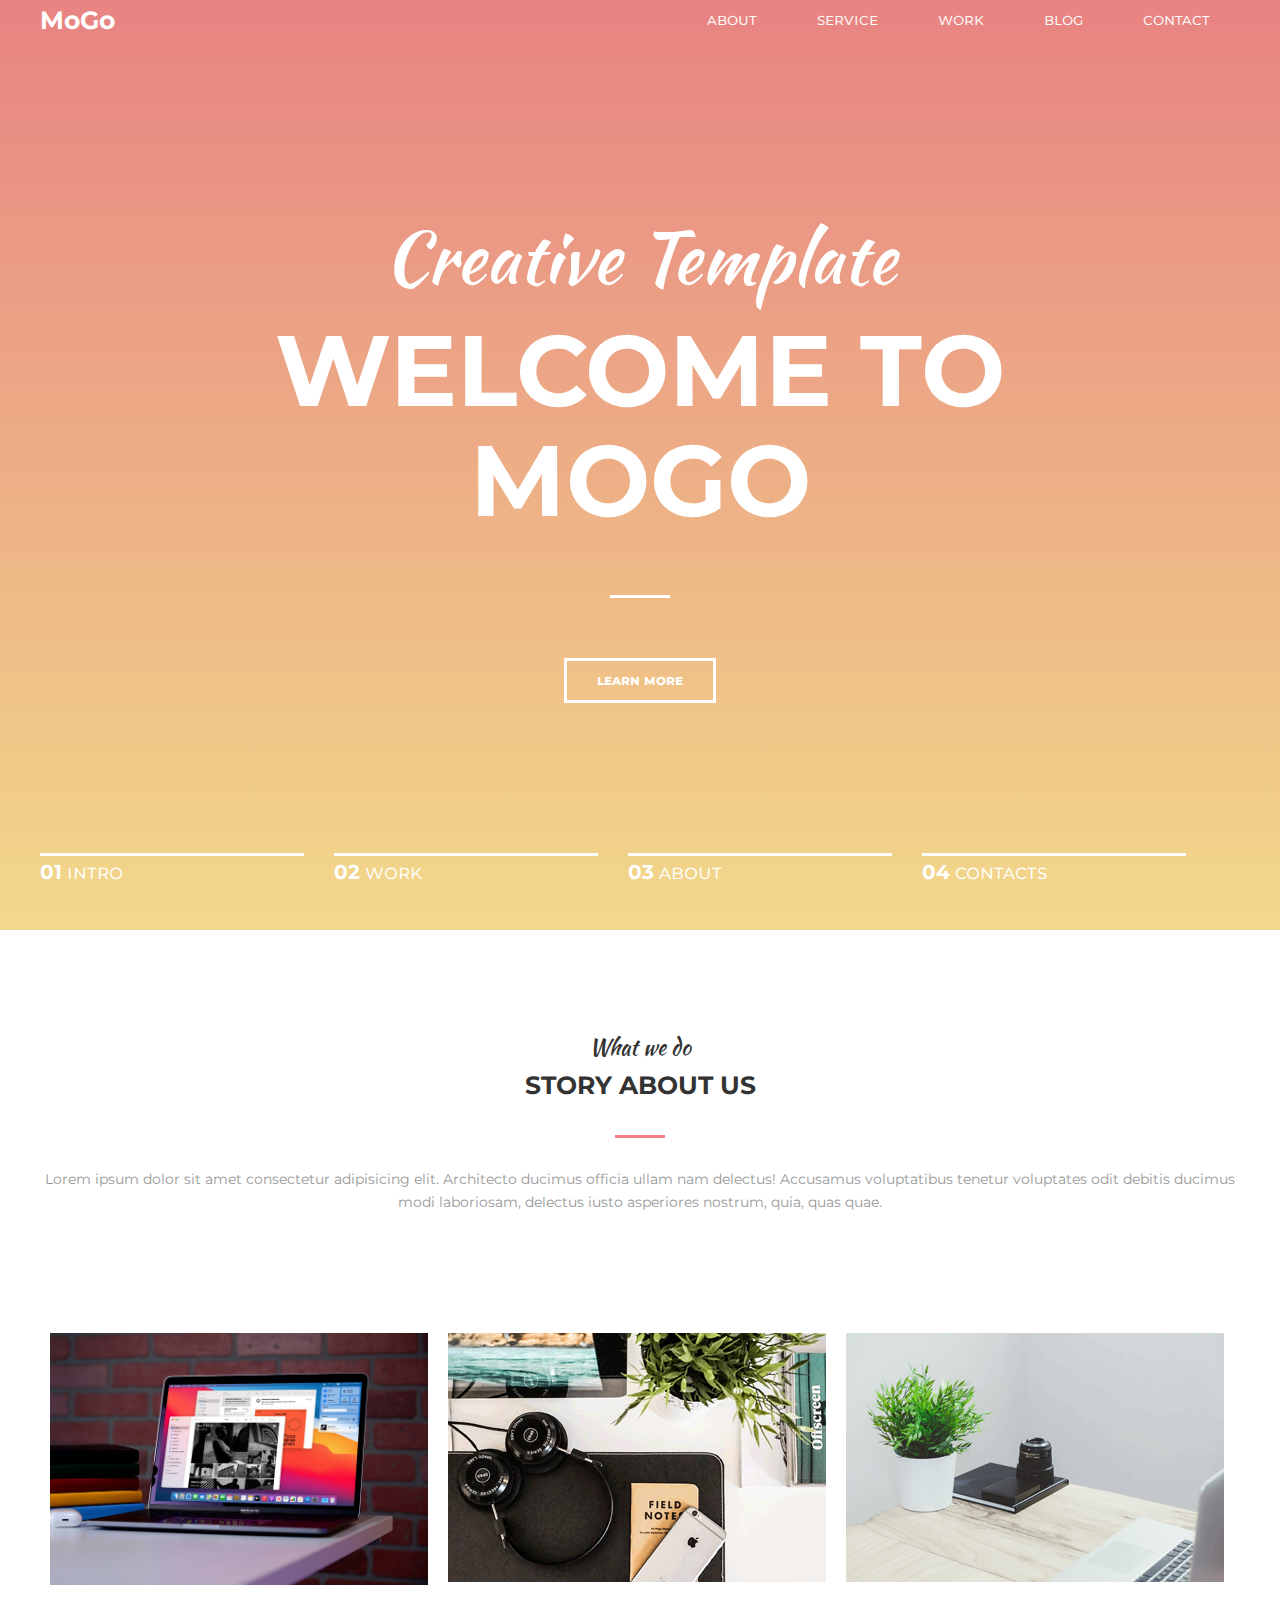
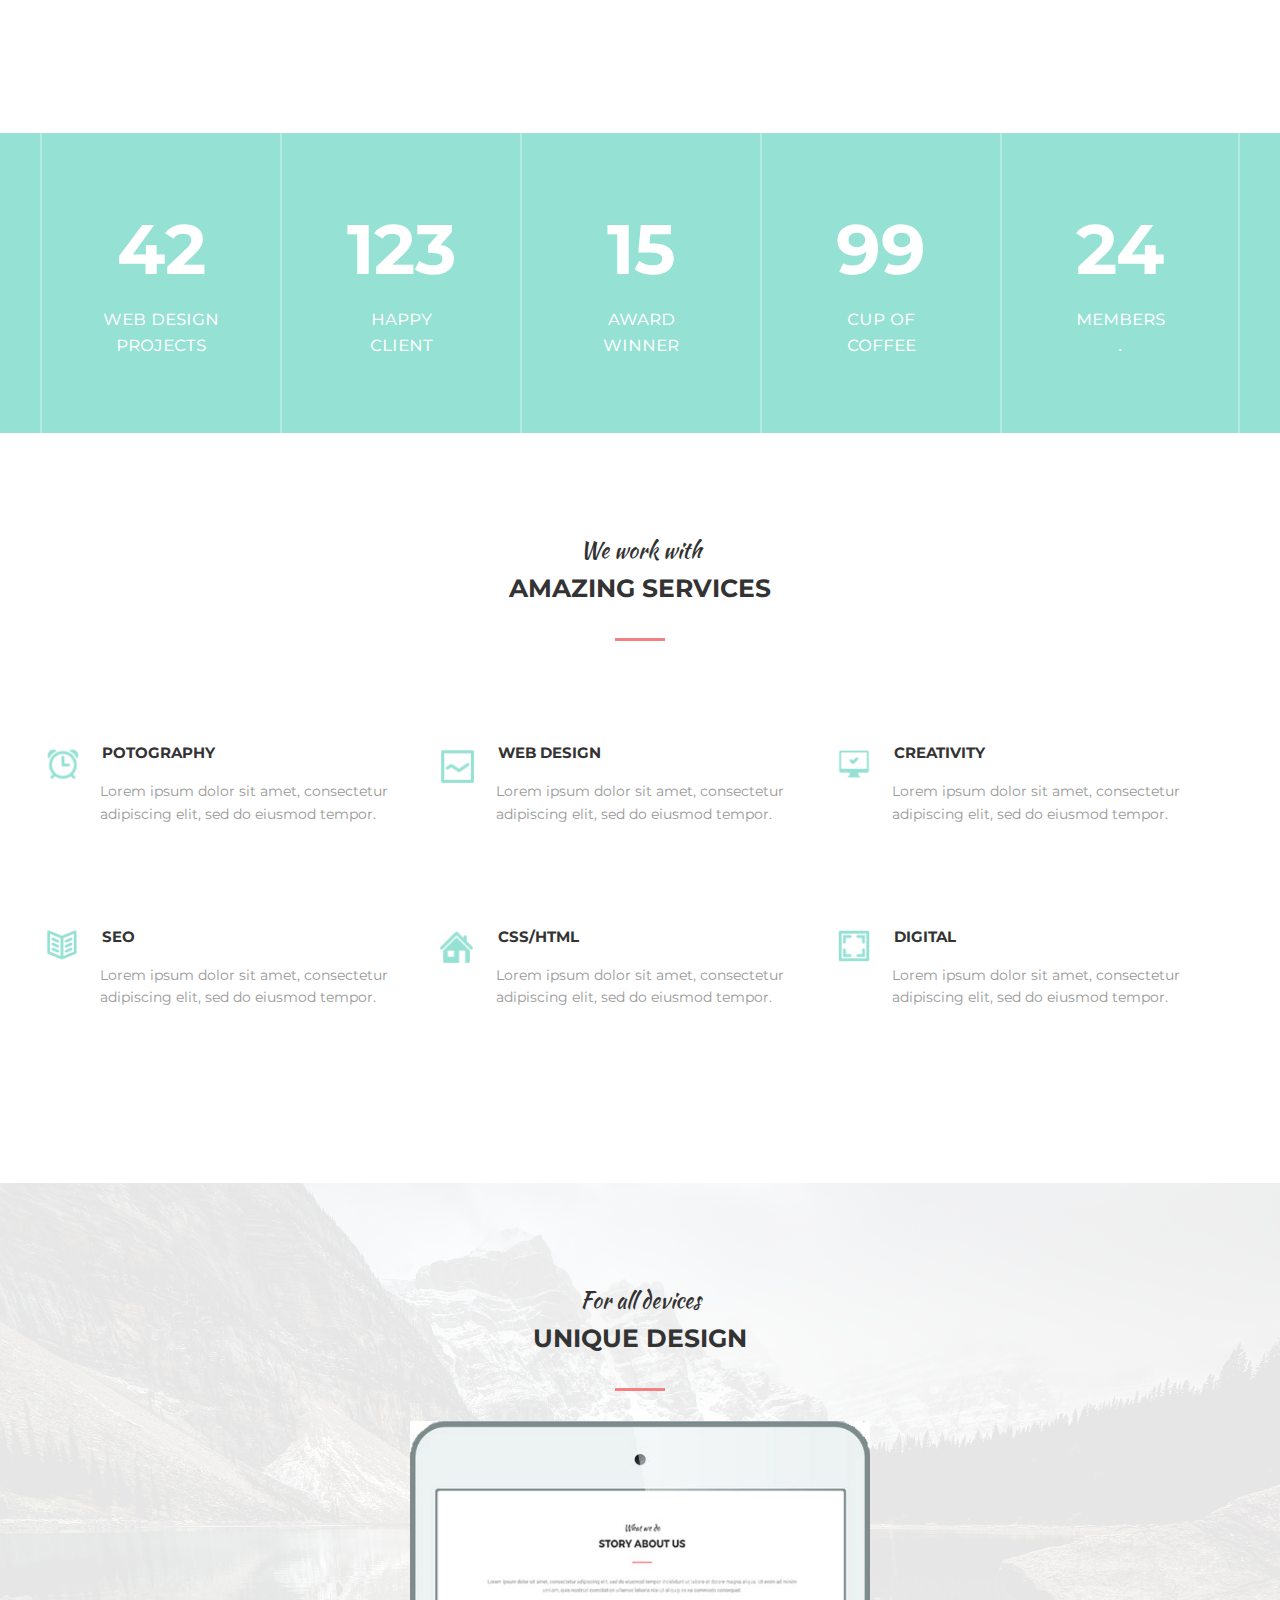
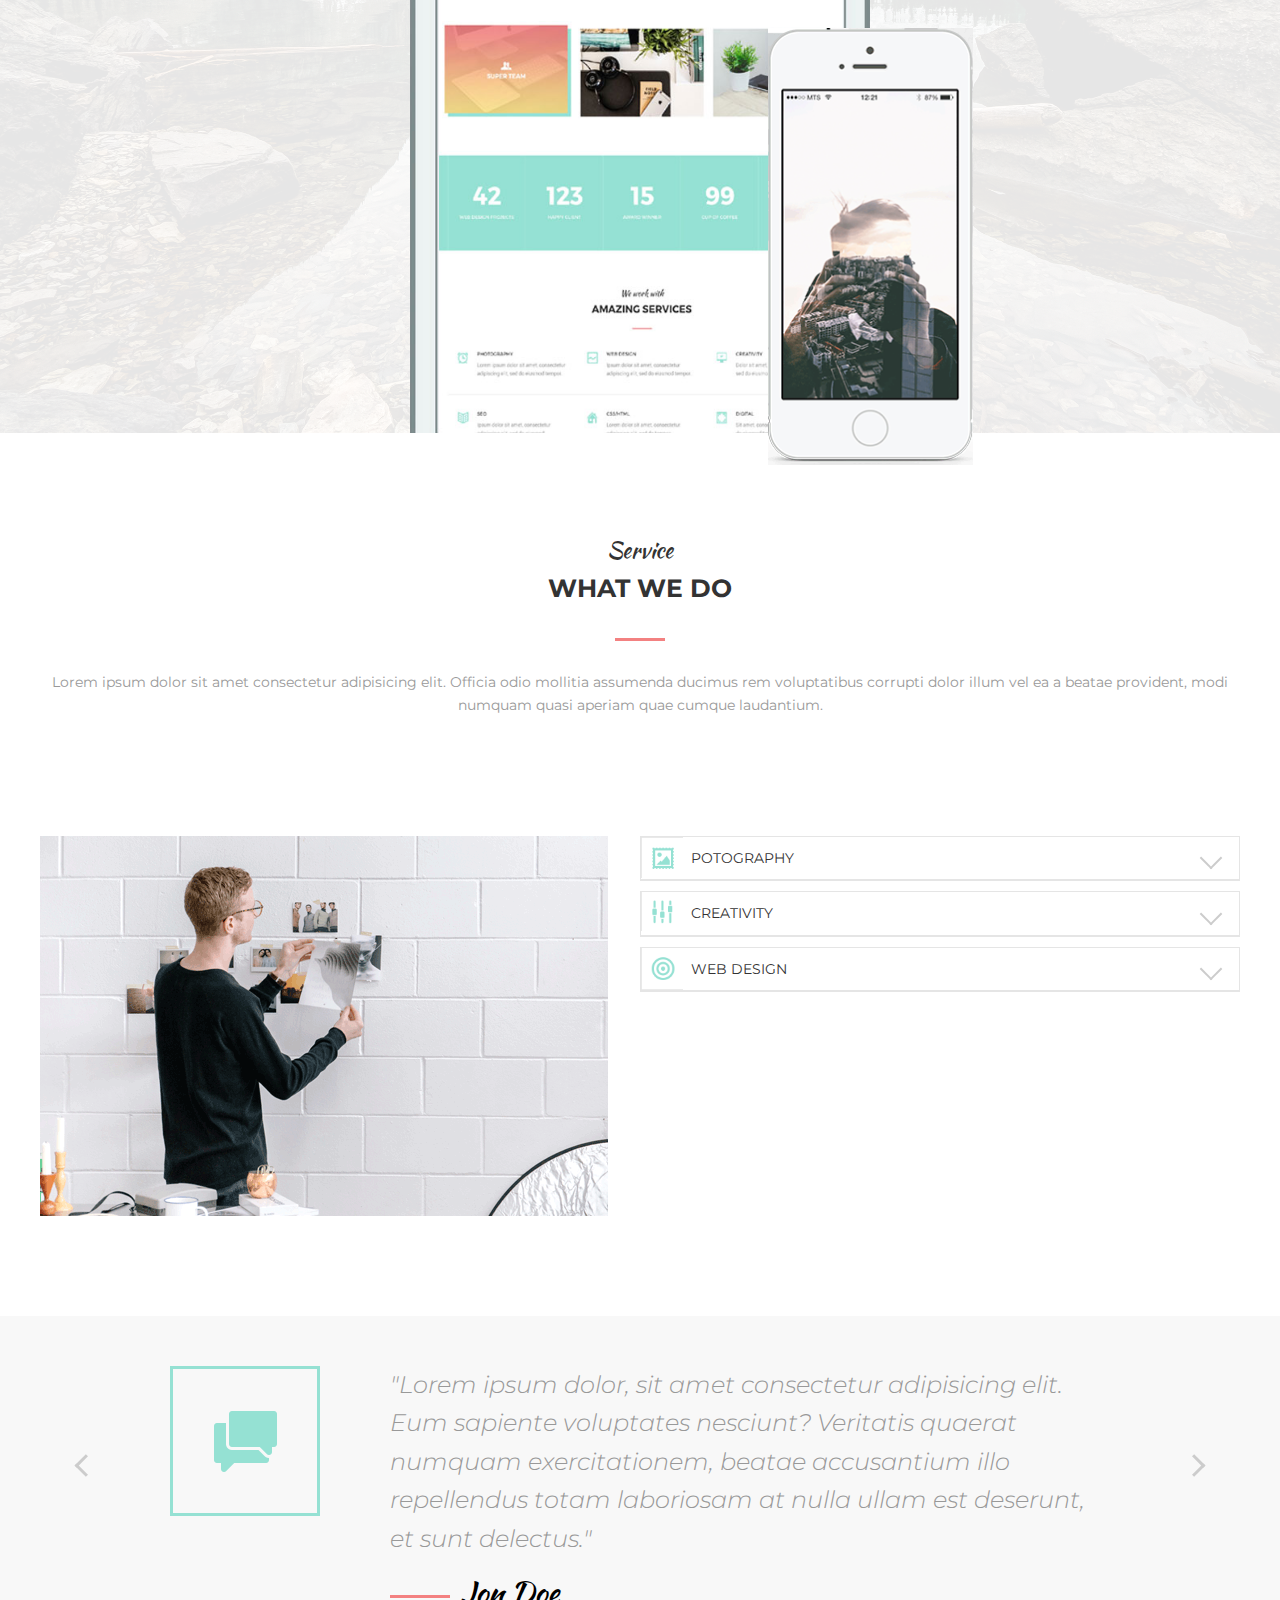
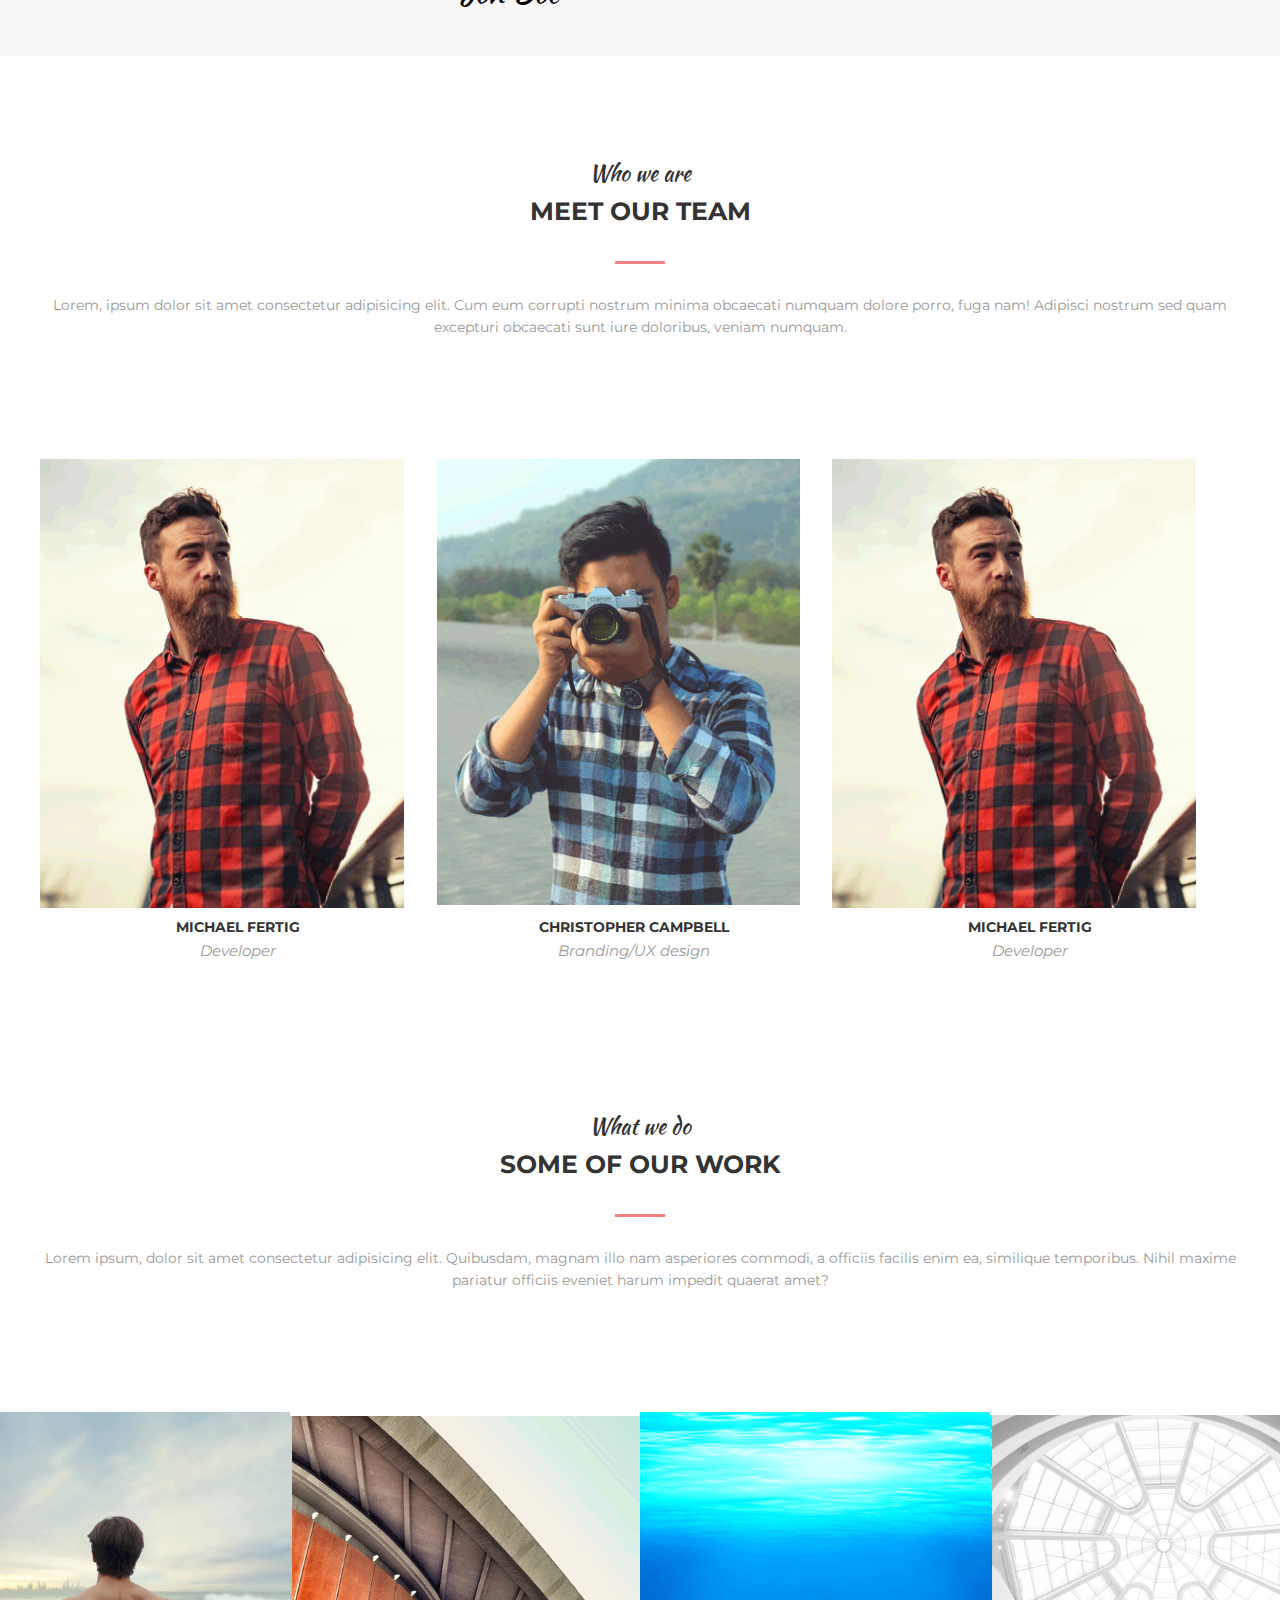
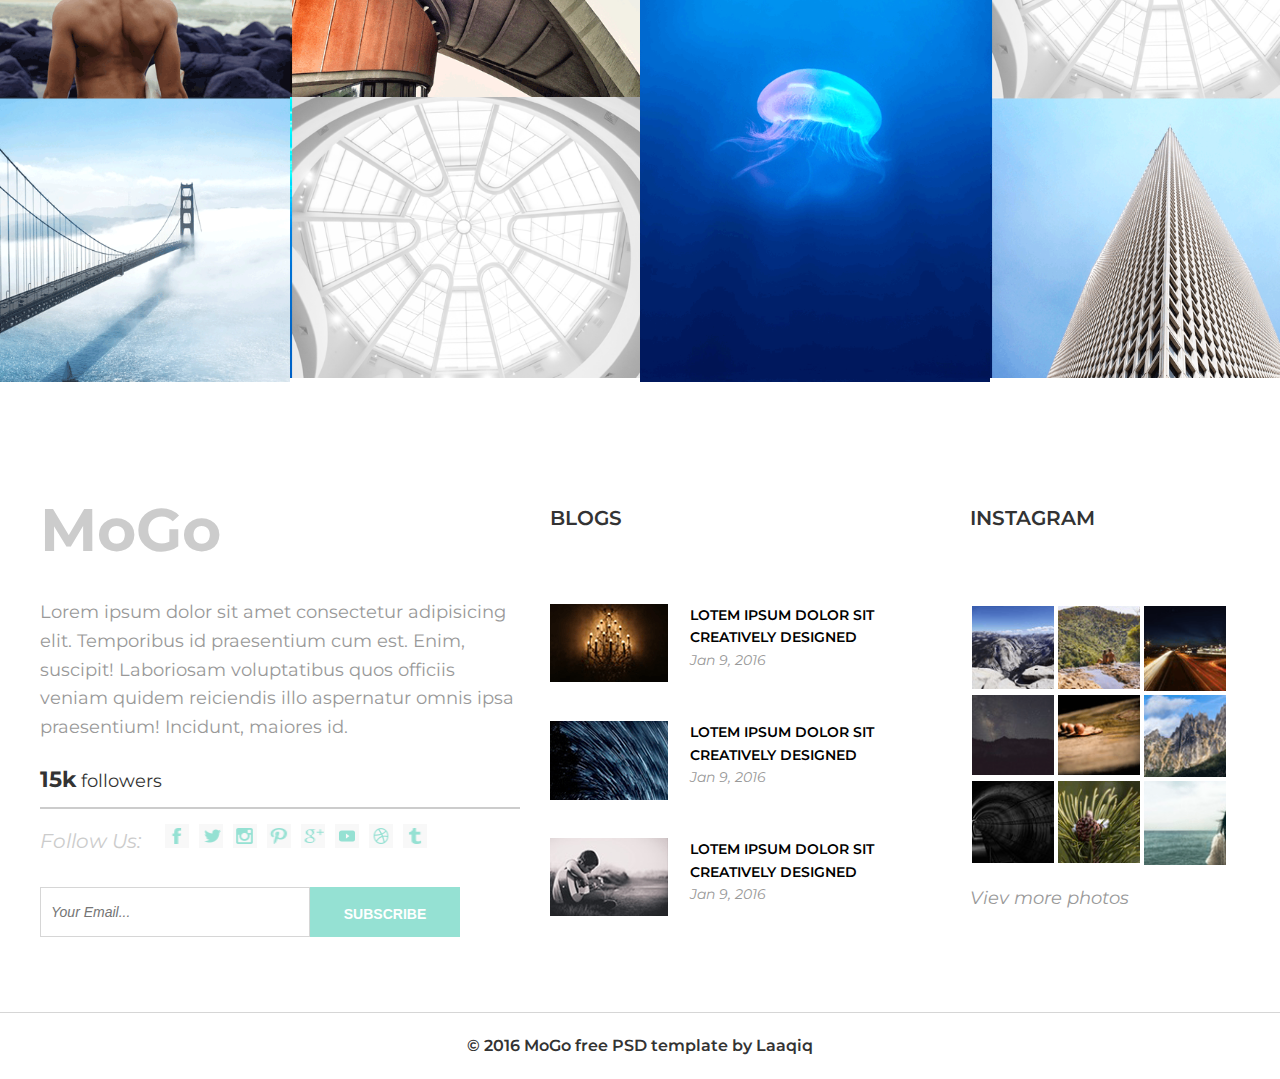
<file: index.html>
<!DOCTYPE html>
<html>

<head>
	<meta charset="UTF-8">
	<meta name="viewport" content="width=device-width, initial-scale=1">
	<link href="styles.css" rel="stylesheet" type="text/css" />
	<link href="https://fonts.googleapis.com/css?family=Kaushan+Script|Montserrat:300i,400,700&amp;subset=cyrillic-ext"
		rel="stylesheet">
	<title>MoGo</title>
</head>

<body>


	<!--Header-->
	<header class="header" id="header">

		<div class="container">
			<div class="header__inner">

				<div class="logo">MoGo</div>

				<nav class="nav" id="nav">
					<span class="nav__link" href="#" id="nav_contact">contact</span>
					<!--
					--><span class="nav__link" href="#" id="nav_blog">blog</span>
					<!--
					--><span class="nav__link" href="#" id="nav_work">work</span>
					<!--
					--><span class="nav__link" href="#" id="nav_service">service</span>
					<!--
					-->
					<sapn class="nav__link" href="#" id="nav_about">about</sapn>
				</nav>

				<button class="nav-toggle" type="button" id="nav_toggle">
					<span class="nav-toggle__item">Menu</span>
				</button>

			</div>
		</div>

	</header>


	<!--Intro-->
	<div class="intro" id="intro">

		<div class="container">

			<div class="intro__inner">
				<h2 class="intro__subtitle">Creative Template</h2>
				<h1 class="intro__title">welcome to mogo</h1>

				<a class="btn" href="#">learn more</a>
			</div>

			<div class="slides">
				<div class="col-1-4"><span class="number">01</span><span>intro</span></div>
				<div class="col-1-4"><span class="number">02</span><span>work</span></div>
				<div class="col-1-4"><span class="number">03</span><span>about</span></div>
				<div class="col-1-4"><span class="number">04</span><span>contacts</span></div>
			</div>

		</div>

	</div>


	<!--Story-->
	<section class="story" id="about">

		<div class="subIntro">
			<h4 class="subIntro__subtitle">What we do</h4>
			<h3 class="subIntro__title">Story about us</h3>
		</div>

		<div class="container">
			<p class="content">Lorem ipsum dolor sit amet consectetur adipisicing elit. Architecto ducimus officia ullam nam
				delectus! Accusamus voluptatibus tenetur voluptates odit debitis ducimus modi laboriosam, delectus iusto
				asperiores nostrum, quia, quas quae.</p>
		</div>

		<div class="images__story">

			<div class="container">

				<div class="flex-cont">
					<div class="about__img">
						<div class="about__pictures">
							<a href="#"><img class="pictures"
									src="images/pictures/38839-74156-macOS-Big-Sur-on-M1-13-inch-MacBook-Projpg-2-xl.jpg"></a>
						</div>
					</div>
				</div>

				<div class="flex-cont">
					<div class="about__img">
						<div class="about__pictures">
							<a href="#"><img class="pictures" src="images/pictures/MoGo_FREE_Template_by_La-03.gif"></a>
						</div>
					</div>
				</div>

				<div class="flex-cont">
					<div class="about__img">
						<div class="about__pictures">
							<a href="#"><img class="pictures" src="images/pictures/MoGo_FREE_Template_by_La-05.gif"></a>
						</div>
					</div>
				</div>

			</div>

		</div>

		<div class="background">
			<div class="info-flex">
				<div class="flex__item">
					<h6 class="quantity">42</h6>
					<p class="info__content">web design<br>projects</p>
				</div>
				<div class="flex__item">
					<h6 class="quantity">123</h6>
					<p class="info__content">happy<br>client</p>
				</div>
				<div class="flex__item">
					<h6 class="quantity">15</h6>
					<p class="info__content">award<br>winner</p>
				</div>
				<div class="flex__item">
					<h6 class="quantity">99</h6>
					<p class="info__content">cup of<br>coffee</p>
				</div>
				<div class="flex__item">
					<h6 class="quantity">24</h6>
					<p class="info__content">members<br>.</p>
				</div>
			</div>
		</div>

	</section>


	<!--Services-->
	<section class="services" id="service">

		<div class="subIntro">
			<h4 class="subIntro__subtitle">We work with</h4>
			<h3 class="subIntro__title">amazing services</h3>
		</div>

		<div class="container">

			<div class="icons__col-1-3">
				<img class=icons src="images/icons/MoGo_FREE_Template_by_La-13.gif">
				<h6 class="icons__intro">Potography</h6>
				<p class="content__icons">Lorem ipsum dolor sit amet, consectetur adipiscing elit, sed do eiusmod tempor.
				</p>
			</div>

			<div class="icons__col-1-3">
				<img class=icons src="images/icons/MoGo_FREE_Template_by_La-10.gif">
				<h6 class="icons__intro">Web design</h6>
				<p class="content__icons">Lorem ipsum dolor sit amet, consectetur adipiscing elit, sed do eiusmod tempor.
				</p>
			</div>

			<div class="icons__col-1-3">
				<img class=icons src="images/icons/MoGo_FREE_Template_by_La-12.gif">
				<h6 class="icons__intro">Creativity</h6>
				<p class="content__icons">Lorem ipsum dolor sit amet, consectetur adipiscing elit, sed do eiusmod tempor.
				</p>
			</div>

			<div class="icons__col-1-3">
				<img class=icons src="images/icons/MoGo_FREE_Template_by_La-20.gif">
				<h6 class="icons__intro">SEO</h6>
				<p class="content__icons">Lorem ipsum dolor sit amet, consectetur adipiscing elit, sed do eiusmod tempor.
				</p>
			</div>

			<div class="icons__col-1-3">
				<img class=icons src="images/icons/MoGo_FREE_Template_by_La-22.gif">
				<h6 class="icons__intro">CSS/HTML</h6>
				<p class="content__icons">Lorem ipsum dolor sit amet, consectetur adipiscing elit, sed do eiusmod tempor.
				</p>
			</div>

			<div class="icons__col-1-3">
				<img class=icons src="images/icons/MoGo_FREE_Template_by_La-23.gif">
				<h6 class="icons__intro">Digital</h6>
				<p class="content__icons">Lorem ipsum dolor sit amet, consectetur adipiscing elit, sed do eiusmod tempor.
				</p>
			</div>

		</div>

	</section>


	<!--Devices-->
	<section class="devices">

		<div class="white">

			<div class="subIntro">
				<h4 class="subIntro__subtitle">For all devices</h4>
				<h3 class="subIntro__title">unique design</h3>
			</div>

			<div class="devices__item">
				<div class="image__ipad">
					<img class="ipad" src="images/pictures/white-business-tablet-in-03.gif">
				</div>

				<div class="image__iphone">
					<img class="iphone" src="images/pictures/MoGo_FREE_Template_by_La-039.gif">
				</div>
			</div>

		</div>

	</section>


	<!-- We  do-->
	<section class="what__we__do">

		<div class="subIntro">
			<h4 class="subIntro__subtitle">Service</h4>
			<h3 class="subIntro__title">what we do</h3>
		</div>

		<div class="container">
			<p class="content">Lorem ipsum dolor sit amet consectetur adipisicing elit. Officia odio mollitia assumenda
				ducimus rem voluptatibus corrupti dolor illum vel ea a beatae provident, modi numquam quasi aperiam quae cumque
				laudantium.</p>
		</div>


		<div class="wedo__flex">
			<div class="container">
				<div class="col-1-2">
					<img class="what__we__do__img" src="images/pictures/MoGo_FREE_Template_by_La-030.gif">
				</div>



				<div class="col-1-2">

					<div class="what__we__do__item">
						<div class="accordion">

							<div class="accordion__item" id="accord_item_1">

								<div class="accordion__header" id="accord_header_1">
									<img class="icons" src="images/icons/MoGo_FREE_Template_by_La-05.gif">
									<h6 class="accordion__title">Potography</h6>
								</div>

								<div class="accordion__content">
									<p>Lorem ipsum dolor, sit amet consectetur adipisicing elit. Ipsa asperiores quibusdam consequuntur
										natus maxime, ex, harum quaerat eligendi laboriosam molestias porro, fugit suscipit voluptatum
										deleniti ratione dolorum minima reiciendis dolorem!</p>
								</div>
							</div>


							<div class="accordion__item" id="accord_item_2">

								<div class="accordion__header" id="accord_header_2">
									<img class="icons" src="images/icons/MoGo_FREE_Template_by_La-08.gif">
									<h6 class="accordion__title">Creativity</h6>
								</div>

								<div class="accordion__content">
									<p>Lorem ipsum, dolor sit amet consectetur adipisicing elit. Dolorem nesciunt quibusdam id soluta iste
										fuga, ipsam natus illo eveniet debitis! Consequatur mollitia debitis enim recusandae non. Corporis
										non ratione eveniet.</p>
								</div>
							</div>


							<div class="accordion__item" id="accord_item_3">

								<div class="accordion__header" id="accord_header_3">
									<img class="icons" src="images/icons/MoGo_FREE_Template_by_La-19.gif">
									<h6 class="accordion__title">Web design</h6>
								</div>

								<div class="accordion__content">
									<p>Lorem ipsum dolor sit amet consectetur adipisicing elit. Repellendus aspernatur eligendi dolorem
										ducimus. Dolore, porro deleniti? Dolorum quas incidunt doloremque laborum odit ipsum ullam, nobis,
										labore consequuntur deserunt, nostrum earum.</p>
								</div>
							</div>

						</div>
					</div>
				</div>
			</div>

		</div>

	</section>


	<!--Comment-->
	<div class="section--gray">


		<div class="reviews">
			<a class="reviews__btn reviews__btn--prev" href="#">Prev</a>
			<a class="reviews__btn reviews__btn--next" href="#">Next</a>

			<div class="reviews__item">
				<img class="reviews__icon" src="images/icons/MoGo_FREE_Template_by_La-076.gif">

				<div class="reviews__text">
					<p>"Lorem ipsum dolor, sit amet consectetur adipisicing elit. Eum sapiente voluptates nesciunt? Veritatis
						quaerat numquam exercitationem, beatae accusantium illo repellendus totam laboriosam at nulla ullam est
						deserunt, et sunt delectus."</p>
				</div>

				<div class="reviews__author">Jon Doe</div>

			</div>
		</div>

	</div>


	<!--Team-->
	<section class="team">

		<div class="subIntro">
			<h4 class="subIntro__subtitle">Who we are</h4>
			<h3 class="subIntro__title">meet our team</h3>
		</div>

		<div class="container">
			<p class="content">Lorem, ipsum dolor sit amet consectetur adipisicing elit. Cum eum corrupti nostrum minima
				obcaecati numquam dolore porro, fuga nam! Adipisci nostrum sed quam excepturi obcaecati sunt iure doloribus,
				veniam numquam.</p>
		</div>

		<div class="container">
			<div class="team__container">

				<div class="flex-cont">
					<div class="team__item">
						<div class="team__img">
							<div class="team__pictures">
								<a href="#"><img class="team__photo" src="images/pictures/MoGo_FREE_Template_by_La-053.gif"></a>
							</div>
						</div>
						<span class="team__name">Michael Fertig</span><br>
						<span class="team__post">Developer</span>
					</div>
				</div>

				<div class="flex-cont">
					<div class="team__item">
						<div class="team__img">
							<div class="team__pictures">
								<a href="#"><img class="team__photo" src="images/pictures/MoGo_FREE_Template_by_La-054.gif"></a>
							</div>
						</div>
						<span class="team__name">Christopher Campbell</span><br>
						<span class="team__post">Branding/UX design</span>
					</div>
				</div>

				<div class="flex-cont">
					<div class="team__item">
						<div class="team__img">
							<div class="team__pictures">
								<a href="#"><img class="team__photo" src="images/pictures/MoGo_FREE_Template_by_La-053.gif"></a>
							</div>
						</div>
						<span class="team__name">Michael Fertig</span><br>
						<span class="team__post">Developer</span>
					</div>
				</div>

			</div>
		</div>

	</section>


	<!--Gallery-->
	<section class="our__work" id="work">

		<div class="subIntro">
			<h4 class="subIntro__subtitle">What we do</h4>
			<h3 class="subIntro__title">some of our work</h3>
		</div>

		<div class="container">
			<p class="content">Lorem ipsum, dolor sit amet consectetur adipisicing elit. Quibusdam, magnam illo nam asperiores
				commodi, a officiis facilis enim ea, similique temporibus. Nihil maxime pariatur officiis eveniet harum impedit
				quaerat amet?</p>
		</div>

		<div class="gallery">

			<div class="gallery__col">
				<div class="gallery__img">
					<div class="gallery__item">
						<img class="gallery__picture" src="images/gallery/MoGo_FREE_Template_by_La-02.gif">
						<div class="gallery__info">
							<div class="gallery__title">creatively designed</div>
							<div class="gallery__text">Lotem ipsum dolor sit</div>
						</div>
					</div>
				</div>

				<div class="gallery__img">
					<div class="gallery__item">
						<img class="gallery__picture" src="images/gallery/MoGo_FREE_Template_by_La-06.gif">
						<div class="gallery__info">
							<div class="gallery__title">creatively designed</div>
							<div class="gallery__text">Lotem ipsum dolor sit</div>
						</div>
					</div>
				</div>
			</div>

			<div class="gallery__col">
				<div class="gallery__img">
					<div class="gallery__item">
						<img class="gallery__picture" src="images/gallery/MoGo_FREE_Template_by_La-03.gif">
						<div class="gallery__info">
							<div class="gallery__title">creatively designed</div>
							<div class="gallery__text">Lotem ipsum dolor sit</div>
						</div>
					</div>
				</div>

				<div class="gallery__img">
					<div class="gallery__item">
						<img class="gallery__picture" src="images/gallery/MoGo_FREE_Template_by_La-05.gif">
						<div class="gallery__info">
							<div class="gallery__title">creatively designed</div>
							<div class="gallery__text">Lotem ipsum dolor sit</div>
						</div>
					</div>
				</div>
			</div>

			<div class="gallery__col">
				<div class="gallery__img">
					<div class="gallery__item">
						<img class="gallery__picture" src="images/gallery/MoGo_FREE_Template_by_La-04.gif">
						<div class="gallery__info">
							<div class="gallery__title">creatively designed</div>
							<div class="gallery__text">Lotem ipsum dolor sit</div>
						</div>
					</div>
				</div>
			</div>

			<div class="gallery__col">
				<div class="gallery__img">
					<div class="gallery__item">
						<img class="gallery__picture" src="images/gallery/MoGo_FREE_Template_by_La-05.gif">
						<div class="gallery__info">
							<div class="gallery__title">creatively designed</div>
							<div class="gallery__text">Lotem ipsum dolor sit</div>
						</div>
					</div>
				</div>

				<div class="gallery__img">
					<div class="gallery__item">
						<img class="gallery__picture" src="images/gallery/MoGo_FREE_Template_by_La-08.gif">
						<div class="gallery__info">
							<div class="gallery__title">creatively designed</div>
							<div class="gallery__text">Lotem ipsum dolor sit</div>
						</div>
					</div>
				</div>
			</div>

		</div>

	</section>


	<!--Footer-->
	<footer id="contact">
		<div class="container">
			<div class="footer__col__mogo">
				<div class="mogo__footer">

					<h4 class="footer__logo">MoGo</h4>

					<p class="footer__content">Lorem ipsum dolor sit amet consectetur adipisicing elit. Temporibus id praesentium
						cum est. Enim, suscipit! Laboriosam voluptatibus quos officiis veniam quidem reiciendis illo aspernatur
						omnis ipsa praesentium! Incidunt, maiores id.</p>

					<div class="followers">
						<span class="quantity__followers">15k</span>
						<span>followers</span>
					</div>

					<div class="follow">

						<span class="str__follow">Follow Us:</span>

						<a href="#"><img class="follow__icons" src="images/icons/footer_icons/MoGo_FREE_Template_by_La-03.gif"></a>

						<a href="#"><img class="follow__icons" src="images/icons/footer_icons/MoGo_FREE_Template_by_La-05.gif"></a>

						<a href="#"><img class="follow__icons" src="images/icons/footer_icons/MoGo_FREE_Template_by_La-07.gif"></a>

						<a href="#"><img class="follow__icons" src="images/icons/footer_icons/MoGo_FREE_Template_by_La-09.gif"></a>

						<a href="#"><img class="follow__icons" src="images/icons/footer_icons/MoGo_FREE_Template_by_La-11.gif"></a>

						<a href="#"><img class="follow__icons" src="images/icons/footer_icons/MoGo_FREE_Template_by_La-13.gif"></a>

						<a href="#"><img class="follow__icons" src="images/icons/footer_icons/MoGo_FREE_Template_by_La-15.gif"></a>

						<a href="#"><img class="follow__icons" src="images/icons/footer_icons/MoGo_FREE_Template_by_La-17.gif"></a>

					</div>

					<form>

						<input type="email" name="email-adress" placeholder="Your Email...">

						<button class="btn__form" name="submit">
							<strong>subscribe</strong>
						</button>

					</form>

				</div>

			</div>

			<div class="footer__col">
				<div class="blogs" id="blog">

					<h6 class="footer__heading">Blogs</h6>

					<div class="blogs__item">
						<img class="blogs__img" src="images/footer/MoGo_FREE_Template_by_La-03.gif">
						<div class="blogs__content">
							<a class="blogs__heading_a" href="#">
								<p class="blogs__heading">Lotem ipsum dolor sit creatively designed</p>
							</a>
							<data class="blogs__data">Jan 9, 2016</data>
						</div>
					</div>

					<div class="blogs__item">
						<img class="blogs__img" src="images/footer/MoGo_FREE_Template_by_La-06.gif">
						<div class="blogs__content">
							<a class="blogs__heading_a" href="#">
								<p class="blogs__heading">Lotem ipsum dolor sit creatively designed</p>
							</a>
							<data class="blogs__data">Jan 9, 2016</data>
						</div>
					</div>

					<div class="blogs__item">
						<img class="blogs__img" src="images/footer/MoGo_FREE_Template_by_La-08.gif">
						<div class="blogs__content">
							<a class="blogs__heading_a" href="#">
								<p class="blogs__heading">Lotem ipsum dolor sit creatively designed</p>
							</a>
							<data class="blogs__data">Jan 9, 2016</data>
						</div>
					</div>

				</div>
			</div>


			<div class="footer__col">
				<div class="instagram">

					<h6 class="footer__heading">Instagram</h6>

					<div class="instagram__item">
						<img class="instagram__img" src="images/footer/instagram/MoGo_FREE_Template_by_La-03.gif">
						<img class="instagram__img" src="images/footer/instagram/MoGo_FREE_Template_by_La-05.gif">
						<img class="instagram__img" src="images/footer/instagram/MoGo_FREE_Template_by_La-07.gif">
						<img class="instagram__img" src="images/footer/instagram/MoGo_FREE_Template_by_La-12.gif">
						<img class="instagram__img" src="images/footer/instagram/MoGo_FREE_Template_by_La-13.gif">
						<img class="instagram__img" src="images/footer/instagram/MoGo_FREE_Template_by_La-14.gif">
						<img class="instagram__img" src="images/footer/instagram/MoGo_FREE_Template_by_La-18.gif">
						<img class="instagram__img" src="images/footer/instagram/MoGo_FREE_Template_by_La-19.gif">
						<img class="instagram__img" src="images/footer/instagram/MoGo_FREE_Template_by_La-20.gif">
					</div>

					<a class="instagram_a" href="#">Viev more photos</a>

				</div>
			</div>

		</div>

	</footer>

	<div class="author">
		<p>&copy; 2016 MoGo free PSD template by Laaqiq</p>
	</div>


	<!-- JS -->
	<script type="text/javascript" src="script.js"></script>
	<!-- JS -->


</body>

</html>
</file>
<file: styles.css>
html, body, div, span, applet, object, iframe,
h1, h2, h3, h4, h5, h6, p, blockquote, pre,
a, abbr, acronym, address, big, cite, code,
del, dfn, em, img, ins, kbd, q, s, samp,
small, strike, strong, sub, sup, tt, var,
b, u, i, center,
dl, dt, dd, ol, ul, li,
fieldset, form, label, legend,
table, caption, tbody, tfoot, thead, tr, th, td,
article, aside, canvas, details, embed,
figure, figcaption, footer, header, hgroup,
menu, nav, output, ruby, section, summary,
time, mark, audio, video {
  margin: 0;
  padding: 0;
  border: 0;
  font-size: 100%;
  font: inherit;
  vertical-align: baseline;
}



body {
  margin: 0;
  font-family: "Montserrat", sans-serif;
  font-size: 15px;
  line-height: 1.6;
  color: #333;
}
*,
*:before,
*:after{
  box-sizing: border-box;
}



/* Container */
.container {
  width: 100%;
  max-width: 1200px;
  margin: 0 auto;
}



/* Intro */
.intro {
  width: 100%;
  height: 930px;
  background: linear-gradient(#E88382, #F2D98A);

}

.intro__inner {
  width: 100%;
  padding: 200px 100px 150px 100px;
  text-align: center;
}

.intro__title {
  color: white;
  font-size: 100px;
  font-weight: 700;
  text-transform: uppercase;
  text-align: center;
  line-height: 1.1;
}

.intro__title:after {
  content: "";
  display: block;
  width: 60px;
  height: 3px;
  background: white;
  margin: 60px auto;
}

.intro__subtitle {
  font-size: 72px;
  color: white;
  font-family: "Kaushan Script", sans-serif;
  text-align: center;
}



/* Slides */
.slides {
  color: white;
}

.col-1-4 {
  float: left;
  width: 22%;
  font-variant: small-caps;
  font-size: 20px;
  border-top: 3px solid white;
  margin-right: 30px;
}

.number {
  font-size: 20px;
  padding-right: 5px;
  font-weight: bold;
}



/* Header */
header {
  width: 100%;
  position: absolute;
  top: 0;
  left: 0;
  right: 0;
  z-index: 1000;
}

.fixed {
  background-color: #eb8b8d;
  position: fixed;
  top: 0;
  right: 0;
  z-index: 1000;
  box-shadow: 0 3px 10px rgba(0, 0, 0, 0.2);

}



/* Logo */
.logo {
  font-size: 25px;
  float: left;
  font-weight: bold;
  color: white;
}



/* Navigation */
.nav__link {
  font-size: 16px;
  font-variant: small-caps;
  float: right;
  margin: 7px 30px 7px 30px;
  text-decoration: none;
  color: white;
  cursor: pointer;
}

.nav__link:hover {
  color: #FCE38A;
  border-bottom: 3px solid #FCE38A;
}

.nav-toggle {
  display: none;
  padding-top: 10px;
  padding-bottom: 15px;
  position: absolute;
  font-size: 0;
  cursor: pointer;
  top: 9px;
  right: 30px;
  z-index: 1;
  width: 30px;
  border: 0;
  background: none;
}

.nav-toggle__item {
  display: block;
  width: 100%;
  height: 3px;
  background-color: #fff;
  position: absolute;
  top: 0;
  right: 0;
  left: 0;
  bottom: 0;
  margin: auto;
}

.nav-toggle__item:before,
.nav-toggle__item:after {
  content: "";
  width: 100%;
  height: 3px;
  position: absolute;
  background-color: #fff;
  left: 0;
  z-index: 1;
}

.nav-toggle__item:before {
  top: -8px;
}

.nav-toggle__item:after {
  bottom: -8px;
}



/* Button */
.btn {
  display: inline-block;
  vertical-align: top;
  padding: 8px 30px;
  border: 3px solid white;
  text-decoration: none;
  color: white;
  font-variant: small-caps;
  font-weight: bold;
  font-size: 14px;
  transition: bacground .1s linear, color .1s linear;
}

.btn:hover {
  background: white;
  color: black;
}





/* SubIntro */
.subIntro {
  text-align: center;
  padding-top: 100px;
}

.subIntro__subtitle {
  font-family: "Kaushan Script", sans-serif;
  font-size: 22px;
}

.subIntro__title {
  text-transform: uppercase;
  font-weight: bold;
  font-size: 25px;
}

.subIntro__title:after {
  content: "";
  display: block;
  width: 50px;
  height: 3px;
  background: #F38181;
  margin: 30px auto;
}

/* Content */
.content {
  margin-top: 20px;
  margin-bottom: 120px;
  font-size: 14px;
  text-align: center;
  color: #999;;
}




/* Story */
.images__story {
  height: 400px;
}

.pictures {
  width: 378px;
}

.about__img {
  float: left;
  text-align: center;
  margin: 0 10px 0 10px;
  background: #95E1D3;
}

.about__img:hover .about__pictures {
  transform: translate3d(-10px, -10px, 0px);
}

.about__img:hover .about__pictures img {
  opacity: .1;
}

.about__pictures {
  height: 249px;
  background: linear-gradient(to bottom, #f38181, #fce38a);
  transition: transform .1s linear;
}



/* Information */
.quantity {
  font-size: 70px;
  font-weight: bold;
}

.info__content {
  line-height: 1.3em;
}

.background {
  background-color: #95E1D3;
}

.info-flex {
  display: flex;
  justify-content: center;
  width: 100%;
  height: 300px;
  color: white;
  font-size: 20px;
  font-variant: small-caps;
  max-width: 1200px;
  margin: 0 auto;
}

.flex__item {
  width: 20%;
  text-align: center;
  height: 300px;
  text-align: center;
  padding-top: 60px;
  padding-bottom: 76px;
  border-left: 2px solid #B5EAE0;
}

.flex__item:first-child {
  border-left: 2px solid #B5EAE0;
}
.flex__item:last-child {
  border-right: 2px solid #B5EAE0;
}


/* Icons */
.icons__col-1-3 {
  float: left;
  width: 33%;
  margin-top: 70px;
  margin-bottom: 30px;
}

.icons {
  float: left;
  width: 42px;
}

.icons__intro {
  display: inline-block;
  margin-left: 20px;
  text-transform: uppercase;
  font-weight: bold;
}

.content__icons {
  padding-top: 15px;
  padding-left: 60px;
  font-size: 14px;
  color: #999;
}

.services {
  background: white;
  height: 750px;
}



/* Devices */
.devices {
  background: url("images/background/ozero-v-gorah-snejnyie-goryi-tuman-koryagi.jpg") center no-repeat;
  -webkit-background-size: cover;
  background-size: cover;
  width: 100%;
  height: 850px;
}

.white {
  background-color: rgba(255, 255, 255, 0.9);
  width: 100%;
  height: 850px;
   margin-bottom: 100px;
}

.devices__item {
  position: relative;
  max-width: 100%;
  text-align: center;
}

.image__ipad {
  text-align: center;
}

.ipad {
  height: 612px;
}

.image__iphone {
  position: absolute;
  right: 24vw;
  top: 23vh;
}

.iphone {
  height: 437px;
}




/* What__we__do */
.col-1-2 {
  width: 50%;
  float: left;
}

.wedo__flex {
  margin-bottom: 100px;
  display: flex;
  flex-wrap: nowrap;
}

.what__we__do__img {
  float: left;
  width: 568px;
  height: 380px;
}



/* Accordion */
.accordion__item {
  border: 1px solid #e5e5e5;
  margin-bottom: 10px;
}

.accordion__item
.accordion__content {
  display: none;
}

.accordion__item.active 
.accordion__content {
  display: block;
}

.accordion__item.active 
.accordion__header:after {
  transform: translateY(-50%) rotate(-45deg);
  margin-top: 5px;
}

.accordion__header {
  position: relative;
  border-bottom: 1px solid #e5e5e5;
  cursor: pointer;
}

.accordion__header:after {
  content: "";
  display: block;
  width: 16px;
  height: 16px;
  border-top: 2px solid #ccc;
  border-right: 2px solid #ccc;
  position: absolute;
  top: 50%;
  right: 20px;
  z-index: 1;
  transform: translateY(-50%) rotate(135deg);
}

.accordion__content {
  padding: 15px 20px;
  font-size: 15px;
  color: #999;
  font-style: italic;
  font-weight: 300;
}

.accordion__title {
  padding: 10px 0 10px 50px;
  font-size: 14px;
  color: #333;
  text-transform: uppercase;
}



/* Reviews */
.section--gray {
  width: 100%;
  background: #f8f8f8;
  padding-top: 50px;
  padding-bottom: 40px;
}

.reviews {
  position: relative;
  margin-left: 100px;
  margin-right: 100px;
}

.reviews__item {
  padding-left: 70px;
  padding-right: 70px;
  position: relative;
}

.reviews__icon {
  float: left;
  width: 150px;
}

.reviews__text {
  margin-left: 220px;
  font-size: 24px;
  font-style: italic;
  font-weight: 300;
  color: #999;
}

.reviews__author {
  margin-left: 220px;
  margin-top: 10px;
  font-size: 30px;
  color: black;
  font-family: "Kaushan Script", cursive;
}

.reviews__author:before {
  content: "";
  display: inline-block;
  vertical-align: middle;
  margin-right: 10px;
  width: 60px;
  height: 3px;
  background-color: #f38181;
}

.reviews__btn {
  font-size: 0;
  color: transparent;
  position: absolute;
  top: 50%;
  transform: translateY(50%);
  z-index: 1;
}

.reviews__btn--prev:after {
  content: "";
  display: block;
  width: 16px;
  height: 16px;
  border-top: 3px solid #ccc;
  border-right: 3px solid #ccc;
  position: absolute;
  top: 50%;
  left: 20px;
  z-index: 1;
}

.reviews__btn--prev {
  left: 0;
  transform: rotate(-135deg);
}


.reviews__btn--next:after {
  content: "";
  display: block;
  width: 16px;
  height: 16px;
  border-top: 3px solid #ccc;
  border-left: 3px solid #ccc;
  position: absolute;
  top: 50%;
  right: 20px;
  z-index: 1;
}

.reviews__btn--next {
  right: 0;
  transform: rotate(135deg);
}



/* Team */
.team__item {
  float: left;
  width: 33%;
  text-align: center;
  position: relative;
}

.team__photo {
  width: 364px;
}

.team__name {
  text-transform: uppercase;
  font-size: 14px;
  font-weight: bold;
}

.team__post {
  font-style: italic;
  color: #999;
}

.team__img {
  margin-bottom: 10px;
  float: left;
  text-align: center;
  background: #95E1D3;
}

.team__img:hover .team__pictures {
  transform: translate3d(-10px, -10px, 0px);
}

.team__img:hover .team__pictures img {
  opacity: .1;
}

.team__pictures {
  height: 446px;
  background: linear-gradient(to bottom, #f38181, #fce38a);
  transition: transform .1s linear;
}

.team__container {
  max-width: 1200px;
  height: 550px;
}



/* Gallery */
.gallery {
  display: flex;
  justify-content: center;
  align-items: center;
}

.gallery__picture {
  max-width: 350px;
  display: flex;
}

.gallery__img {
  max-width: 350px;
  position: relative;
  background: linear-gradient(to bottom, #f38181, #fce38a);
}

.gallery__img:hover .gallery__picture {
  opacity: .1;
}

.gallery__img:hover .gallery__info {
  opacity: 1;
}

.gallery__picture {
  display: block;
  transition: opacity .2s linear;
}

.gallery__info {
  width: 100%;
  text-align: center;
  color: #fff;
  opacity: 0;
  padding: 0 15px;
  position: absolute;
  top: 50%;
  left: 0;
  z-index: 1;
  transform: translate3d(0, -50%, 0);
  transition: opacity .2s linear;
}

.gallery__title {
  margin-bottom: 5px;
  color: #fff;
  font-size: 14px;
  text-transform: uppercase;
}

.gallery__text {
  font-size: 15px;
  font-weight: 300;
  font-style: italic;
}




/* Footer */
footer {
  height: 450px;
  margin-top: 100px;
}

.footer__col {
  float: left;
  width: 30%;
}


/* MoGo footer */
.footer__col__mogo {
  float: left;
  width: 40%;
}

.footer__logo {
  font-size: 60px;
  color: #ccc;
  font-weight: bold;
}

.footer__content {
  margin-top: 20px;
  margin-bottom: 20px;
  font-size: 18px;
  color: #999;
}

.followers {
  padding-bottom: 10px;
  font-size: 18px;
  border-bottom: 2px solid #ccc;
}

.quantity__followers {
  font-size: 22px;
  font-weight: bold;
}

.follow {
  margin-top: 15px;
}

.str__follow {
  margin-right: 20px;
  font-size: 20px;
  color: #ccc;
  font-style: italic;
}

.follow__icons {
  width: 24px;
  height: 24px;
  margin-right: 6px;
}


/* Form */
form {
  margin-top: 30px;
  position: relative;
}

input {
  padding-left: 10px;
  width: 270px;
  height: 50px;
  border: 1px solid #d6d6d6;
  font-size: 14px;
  font-style: italic;
}

.btn__form {
  position: absolute;
  top: 0;
  left: 270px;
  padding: 0;
  width: 150px;
  height: 50px;
  background:  #95E1D3;
  border: none;
  font-size: 20px;
  color: #fff;
  font-weight: bold;
  font-variant: small-caps;
}



/* Blogs */
.blogs {
  padding-left: 30px;
}

.footer__heading {
  margin-top: 20px;
  margin-bottom: 70px;
  font-size: 20px;
  text-transform: uppercase;
  font-weight: 600;
}

.blogs__item {
  margin-bottom: 50px;
}

.blogs__img {
  float: left;
  width: 118px;
}

.blogs__content {
  font-size: 14px;
  text-transform: uppercase;
  margin-left: 140px;
  font-weight: 600;
}

.blogs__heading_a {
  text-decoration: none;
  color: #000;
}

.blogs__data {
  font-weight: normal;
  text-transform: none;
  font-size: 14px;
  color: #999;
  font-style: italic;
}



/* Instagram */
.instagram {
  padding-left: 90px;
}

.instagram__item {
  width: 260px;
  height: 260px;
}

.instagram__img {
  width: 86px;
  padding: 2px;
  float: left;
}

.instagram_a {
  display: block;
  margin-top: 20px;
  text-decoration: none;
  font-size: 18px;
  color: #999;
  font-style: italic;
}


/* Author */
.author {
  margin-top: 80px;
  text-align: center;
  padding: 20px;
  border-top: 1px solid #d6d6d6;
  font-size: 16px;
  font-weight: 600;
}






/*==== Media ====*/

@media (max-width: 1200px) {


  /* intro */
  .logo {
    margin-left: 20px;
  }

  .intro__subtitle {
    font-size: 60px;
  }

  .intro__title {
    font-size: 90px;
  }


  /* container */
  .container {
    max-width: 1100px;
  }

  .content {
    margin-left: 20px;
    margin-right: 20px;
  }


  /* story */
  .pictures {
    width: 320px;
  }

  .about__pictures {
    height: 220px;
  }


  /* devices */
  .devices {
    height: 770px;
  }

  .white {
    height: 771px;
  }

  .ipad {
    height: 532px;
  }

  .image__iphone {
    right: 24vw;
    top: 23vh;
  }

  .iphone {
    height: 384px;
  }


  /* what__we__do */
  .what__we__do__img {
    width: 460px;
    height: auto;
    margin-left: 20px;
  }

  .accordion {
    margin-right: 20px;
    margin-left: 20px;
  }


  /* gallery */
  .gallery__picture {
    width: 300px;
  }


  /* footer */
  .mogo__footer {
    margin-left: 20px;
  }

  .footer__logo {
    font-size: 45px;
  }

  .footer__heading {
    margin-bottom: 50px;
    font-size: 16px;
  }

  .footer__content {
    font-size: 14px;
  }

  .followers {
    font-size: 16px;
  }

  .blogs__img {
    width: 105px;
  }

  .blogs__content {
    font-size: 12px;
  }

  .instagram {
    padding-left: 45px;
  }

  .instagram__item {
    width: 210px;
    height: 210px;
  }

  .instagram__img {
    width: 68px;
  }

}



@media (max-width: 1050px) {


  /* intro */
  .col-1-4:first-child {
    margin-left: 15px;
  }

  .col-1-4 {
    width: 20%;
  }


  /* story */
  .images__story {
    height: 330px;
  }

  .pictures {
    width: 283px;
  }

  .about__pictures {
    height: 190px;
  }

  .information {
    height: 250px;
  }

  .col-1-5 {
    padding-top: 30px;
    padding-bottom: 56px;
  }


  /* team */
  .team__container {
    height: 450px;
  }

  .team__item {
    padding-left: 20px;
  }

  .team__img {
    width: 290px;
  }

  .team__photo {
    width: 290px;
  }

  .team__pictures {
    height: 357px;
  }


  /* gallery */
  .gallery__picture {
    width: 250px;
  }


  /* footer */
  input {
    width: 220px;
  }

  .btn__form {
    width: 100px;
    font-size: 16px;
    left: 219px;
  }

  .blogs__item {
    margin-bottom: 18px;
  }

  .instagram {
    padding-left: 15px;
  }

}



@media (max-width: 900px) {


  /* intro */
  .col-1-4 {
    width: 20%;
  }

  .content {
    margin-bottom: 60px;
  }


  /* story */
  .images__story {
    height: 1000px;
  }

  .pictures {
    width: 430px;
    
  }

  .about__pictures {
    height: 280px;
  }

  .flex-cont {
    display: flex;
    justify-content: center;
  }

  .about__img {
    float: none;
    justify-content: center;
    margin-top: 40px;
  }


  /* information */
  .quantity {
    font-size: 60px;
  }

  .col-1-5 {
    padding-bottom: 72px;
  }

  /* services */
  .services {
    height: 815px;
    margin-left: 20px;
    margin-right: 20px;
  }


  /* what__we__do */
  .what__we__do__img {
    display: none;
  }

  .col-1-2 {
    width: 100%;
  }


  /* reviews */
  .reviews__icon {
    width: 100px;
  }

  .reviews__text {
    font-size: 17px;
    margin-left: 145px;
  }

  .reviews__author {
    font-size: 22px;
    margin-left: 145px;
  }


  /* team */
  .team__container {
    height: 1200px;
  }

  .team__photo {
    width: 250px;
  }

  .team__img {
    width: 250px;
  }

  .team__pictures {
    height: 307px;
  }


  /* gallery */
  .gallery__picture {
    width: 200px;
  }


  /* footer */
  .footer__col__mogo {
    width: 100%;
    float: left;
  }
  .footer__col {
    width: 100%;
    float: left;
    margin-top: 30px;
  }

  .mogo__footer {
    margin-right: 20px;
  }

  .footer__heading {
    margin-right: 20px;
  }

  input {
    width: 270px;
  }

  .btn__form {
    width: 150px;
  }

  .blogs__item {
    margin-bottom: 50px;
  }

  .author {
    margin-top: 700px;
  }

}





/*=== mobile ===*/
@media (max-width: 700px) {

  /* intro */
  .logo {
    margin-left: 12px;
  }

  .intro {
    height: 700px;
  }

  .intro__inner {
    padding: 180px 60px 0 60px;
  }

  .nav {
    display: none;
    width: 100%;
    position: absolute;
    top: 100%;
    left: 0;
    background-color: #eb8b8d;
  }

  .nav__link {
    margin: 0;
    padding: 8px 20px;
    float: none;
    display: block;
  }

  .nav-toggle {
    display: block;
  }

  .nav.active {
    display: block;
  }

  .intro__subtitle {
    font-size: 30px;
  }

  .intro__title {
    font-size: 40px;
  }

  .intro__title:after {
    width: 50px;
    margin: 40px auto;
  }

  .btn {
    padding: 6px 18px;
    font-size: 14px;
  }

  .slides {
    display: none;
  }


  /* subIntro */
  .subIntro {
    padding-top: 70px;
  }

  .subIntro__subtitle {
    font-size: 18px;
  }

  .subIntro__title {
    font-size: 20px;
  }

  .subIntro__title:after {
    width: 42px;
    height: 2px;
    margin: 20px auto;
  }

  .content {
    margin: 20px 15px 45px 15px;
    font-size: 12px;
  }


  /* story */
  .images__story {
    height: 800px;
  }

  .about__pictures {
    height: 190px;
  }

  .pictures {
    width: 289px;
  }


  /* information */
  .info-flex {
    flex-wrap: wrap;
    font-size: 15px;
    height: 280px;
  }

  .background {
    height: 280px;
  }

  .flex__item {
    width: 33.333%;
    height: 150px;
    padding-bottom: 0px;
    border-left: none;
    padding-top: 0;

    align-self: center;
    justify-self: center;
  }

  .flex__item:first-child {
    border-left: none;
  }

  .flex__item:last-child {
    border-right: none;
  }

  .quantity {
    font-size: 40px;
  }


  /* services */
  .icons__col-1-3 {
    margin-top: 40px;
    width: 50%;
  }

  .icons__intro {
    margin-left: 11px;
    font-size: 12px;
  }

  .content__icons {
    padding-top: 12px;
    padding-left: 44px;
    font-size: 11px;
  }

  .icons {
    width: 32px;
  }


  /* devices */
  .devices {
    margin-top: 50px;
    height: 580px;
  }

  .white {
    height: 580px;
  }

  .ipad {
    margin-top: 89px;
    height: 320px;
  }

  .image__iphone {
    right: 24vw;
    top: 23vh;
  }

  .iphone {
    height: 235px;
  }


  /* accordion */
  .accordion__content {
    font-size: 13px;
  }


  /* reviews */
  .section--gray {
    padding-top: 28px;
    padding-bottom: 12px;
  }

  .reviews {
    margin-left: 42px;
    margin-right: 42px;
  }

  .reviews__item {
    padding-left: 30px;
    padding-right: 30px;
  }

  .reviews__icon {
    width: 47px;
  }

  .reviews__text {
    margin-left: 65px;
    font-size: 13px;
  }

  .reviews__author {
    font-size: 17px;
    margin-left: 64px;
  }

  .reviews__author:before {
    width: 32px;
    height: 2px;
  }


  /* team */
  .team {
    height: 1600px;
  }

  .team__item {
    margin-bottom: 30px;
    width: inherit;
  }

  .team__photo {
    width: 260px;
  }

  .team__pictures {
    height: 320px;
  }

  .team__img {
    width: 260px;
  }

  .team__name {
    display: block;
    margin-top: 40px;
  }



  /* gallery */
  .gallery {
    flex-wrap: wrap;
  }


  /* footer */
  input {
    width: 100%;
    margin-bottom: 10px;
  }

  .btn__form {
    position: static;
    width: 100%;
  }

  .footer__heading {
    margin-bottom: 30px;
  }

  .instagram__item {
    height: 160px;
    width: 100%;
  }

  .instagram__img {
    width: 68px;
    height: 68px;
  }

  .author {
    margin-top: 780px;
  }

}
</file>
